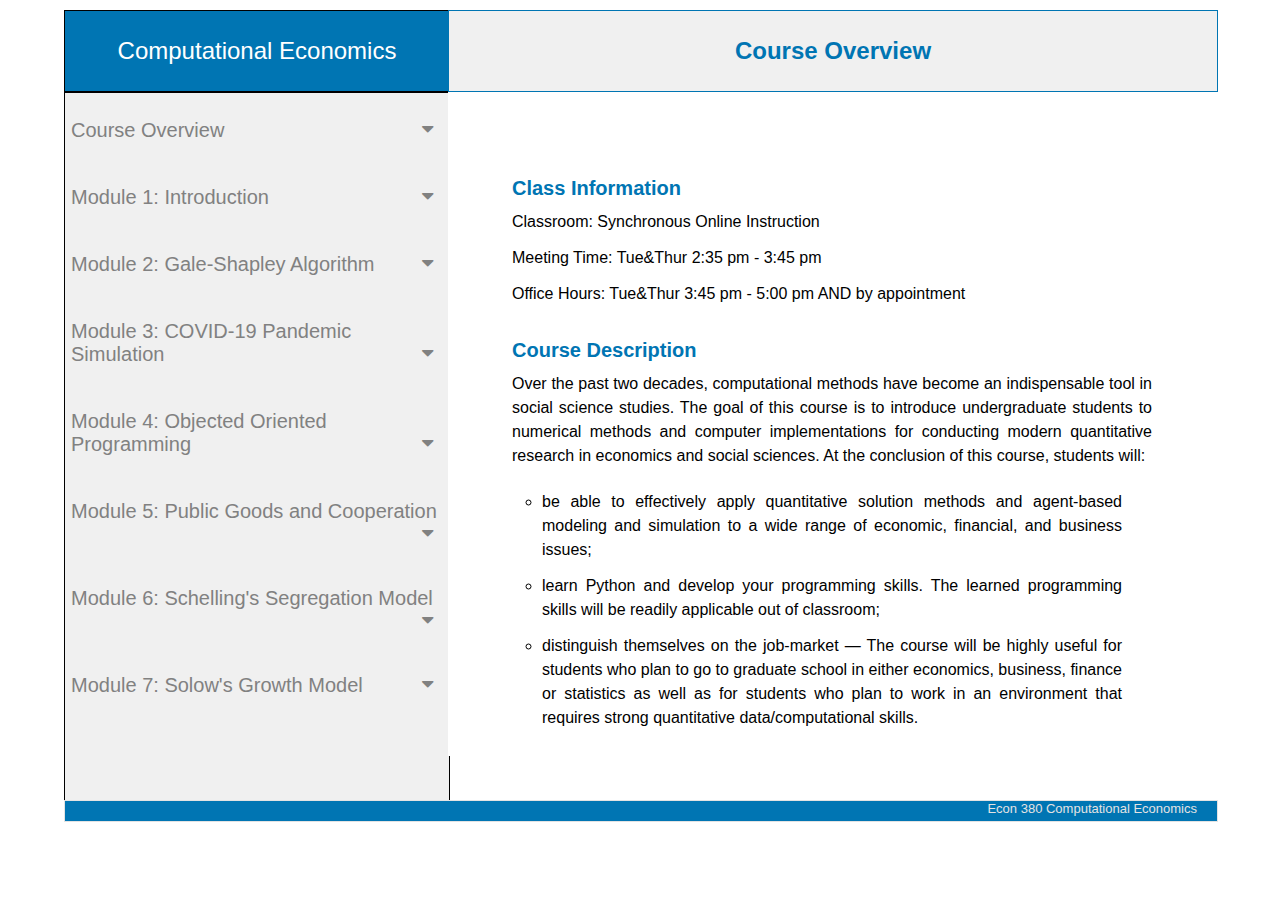
<file: index.html>
<!DOCTYPE html>
<html>
<head>
<meta name="viewport" content="width=device-width, initial-scale=1">
<link rel ="stylesheet" href="style/reset.css"/>
<link rel="stylesheet" href ="style/style3.css"/>
<link rel="stylesheet" href="https://cdnjs.cloudflare.com/ajax/libs/font-awesome/4.7.0/css/font-awesome.min.css">
</head>

<body>

<div class="container">

  <div class="lefttop">
  Computational Economics
  </div> <!-- end of leftop-->

  <div class="sidenav">
    <button class="dropdown-btn">Course Overview
      <i class="fa fa-caret-down"></i>
    </button>
    <div class="dropdown-container">
      <a href="#description">Course Description</a>
      <a href="#schedule">Schedule</a>
      <a href="#"> Download Syllabus</a>
    </div>
    <br></br>

    <button class="dropdown-btn">Module 1: Introduction
      <i class="fa fa-caret-down"></i>
    </button>
    <div class="dropdown-container">
      <a href= "modules/module1.html">Link 1-1</a>
      <a href="#">Link 1-2</a>
      <a href="#section3">Link 1-3</a>
    </div>
    <br></br>

    <button class="dropdown-btn">Module 2: Gale-Shapley Algorithm
      <i class="fa fa-caret-down"></i>
    </button>
    <div class="dropdown-container">
      <a href="#">Link 2-1</a>
      <a href="#">Link 2-2</a>
      <a href="#">Link 2-3</a>
    </div>
    <br></br>

    <button class="dropdown-btn"> Module 3: COVID-19 Pandemic Simulation
      <i class="fa fa-caret-down"></i>
    </button>
    <div class="dropdown-container">
      <a href="#">Link 3-1</a>
      <a href="#">Link 3-2</a>
      <a href="#">Link 3-3</a>
    </div>
    <br></br>

    <button class="dropdown-btn">Module 4: Objected Oriented Programming
      <i class="fa fa-caret-down"></i>
    </button>
    <div class="dropdown-container">
      <a href="#">Link 4-1</a>
      <a href="#">Link 4-2</a>
      <a href="#">Link 4-3</a>
    </div>
    <br></br>

    <button class="dropdown-btn">Module 5: Public Goods and Cooperation
      <i class="fa fa-caret-down"></i>
    </button>
    <div class="dropdown-container">
      <a href="#">Link 5-1</a>
      <a href="#">Link 5-2</a>
      <a href="#">Link 5-3</a>
    </div>
    <br></br>

    <button class="dropdown-btn">Module 6: Schelling's Segregation Model
      <i class="fa fa-caret-down"></i>
    </button>
    <div class="dropdown-container">
      <a href="#">Link 6-1</a>
      <a href="#">Link 6-2</a>
      <a href="#">Link 6-3</a>
    </div>
    <br></br>

    <button class="dropdown-btn">Module 7: Solow's Growth Model
      <i class="fa fa-caret-down"></i>
    </button>
    <div class="dropdown-container">
      <a href="#">Link 7-1</a>
      <a href="#">Link 7-2</a>
      <a href="#">Link 7-3</a>
    </div>
    <br></br>

  </div> <!--end of div sidenav-->


  <div class="righttop">
  Course Overview
  </div>


  <div class="maintext">
    <h2>Class Information</h2>
    <p>Classroom: Synchronous Online Instruction</p>
    <p>Meeting Time: Tue&Thur 2:35 pm - 3:45 pm</p>
    <p>Office Hours: Tue&Thur 3:45 pm - 5:00 pm AND by appointment</p>
    <p></p>
    <h2 id=description>Course Description</h2>
    <p>Over the past two decades, computational methods have become an
      indispensable tool in social science studies. The goal of this course is to
      introduce undergraduate students to numerical methods and computer
      implementations for conducting modern quantitative research in economics
      and social sciences. At the conclusion of this course, students will: </p>
    <p>  </p>

    <ul class="item">
        <li> be able to effectively apply quantitative solution methods and
          agent-based modeling and simulation to a wide range of economic,
          financial, and business issues;</li>
          <p></p>
        <li> learn Python and develop your programming skills. The learned
          programming skills will be readily applicable out of classroom;</li>
          <p></p>
        <li>distinguish themselves on the job-market —  The course will be highly
          useful for students who plan to go to graduate school in either economics,
           business, finance or statistics as well as for students who plan to work
            in an environment that requires strong quantitative data/computational
             skills.</li>
  </ul>
  <h2>Course Materials</h2>
  <ul class="item">
      <li><a style ="font-weight:bold;">Textbook:</a> There is no required text for
        this course. The lecture notes are fully self-contained.</li>
        <p></p>
      <li><a style ="font-weight:bold;"> Programming Software:</a> The course will
        focus on Python. Python is one of the most popular programming languages.
        It is open source (and therefore free)
        and platform independent. You will be required to complete your exercises
        in Python. Learning the basics in Python will help you learn R, Matlab,
        STATA, SAS, C++, Julia, or any other language you may prefer later.</li>
        <p></p>
      <li><a style ="font-weight:bold;"> Recommended Materials:</a></li>
      <p>While we will cover the basics of Python in the first two weeks of classes,
        I would recommend you to get familiar with Python and learn some of the basic
        programming techniques. The easiest way to install Python and all sorts of
        other useful packages for scientific computing is to install Python via the
        Anaconda distribution from: https://store.continuum.io/cshop/anaconda/.
        This is a simple one click installation process which works for Linux/Windows/Mac
        and it installs everything!</p>
        <p></p>
        <p>For those who are new to programming, I would recommend you the book Learn
          Python the hard way by Zed A. Shaw. This book is very friendly to new
          programmers and therefore should be a good start. This book is available
          for free at https://learnpythonthehardway.org/book/. It also comes with
          short video tutorials (10 -15 mins for each tutorial, free available at
          https://www.youtube.com/watch?v=F9kC70vhRnw). </p>
        <p></p>
        <p>Moreover, you can find many detailed and interactive tutorial practices
          from the book How to think like a computer scientists. by Allen Downey,
          Jeffrey Elkner and Chris Meyers. This book can help you gradually build
          confidence in programming. Again, both of the book and short video
          tutorials are available for free at
           https://runestone.academy/runestone/books/published/thinkcspy/index.html. </p>
        <p>
          I will also recommend Dr. Susan Athey’s paper “Machine Learning Methods
          Economists Should Know About” as a general advice. This paper listed some
          commonly used machine learning techniques in economic studies. The paper
          is available for download at https://www.gsb.stanford.edu/gsb-cmis/gsb-cmis-download-auth/476281.
        </p>

  </ul>
  <p></p>
  <p></p>
  <h2 id=schedule>Schedule</h2>
  <p></p>
  <p></p>
  <table>
    <tr>
      <th style ="font-weight:bold;"></th>
      <th style ="font-weight:bold;"></th>
    </tr>
    <tr>
      <th style ="font-weight:bold;">WEEK</th>
      <th style ="font-weight:bold;">CONTENTS</th>
    </tr>
    <tr>
      <td>Aug 25, Aug 27</td>
      <td>Welcome to Computational Economics</td>
    </tr>
    <tr>
      <td>Sep 01, Sep 03</td>
      <td>Stable matching problem and the Gale-Shapley Algorithm</td>
    </tr>
    <tr>
      <td>Sep 08, Sep 10</td>
      <td>Simulating the pademic of COVID-19</td>
    </tr>
    <tr>
      <td>Sep 15, Sep 17</td>
      <td>Object Oriented Programming</td>
    </tr>
    <tr>
      <td>Sep 22, Sep 24</td>
      <td>Agent-based simulation: Public goods and cooperation</td>
    </tr>
    <tr>
      <td>Sep 29, Oct 01</td>
      <td>Agent-based simulation: Schelling's Racial Segregation Model</td>
    </tr>
    <tr>
      <td>Oct 06, Oct 08</td>
      <td>Solow's Growth Model</td>
    </tr>
    <tr>
      <td>Oct 13, Oct 15</td>
      <td>Stock market data manipulation</td>
    </tr>
    <tr>
      <td>Oct 20, Oct 22</td>
      <td>Student Presentation: Research Proposal</td>
    </tr>
    <tr>
      <td>Oct 27, Oct 29</td>
      <td>How price moves? Time-series analysis</td>
    </tr>
    <tr>
      <td>Nov 03, Nov 05</td>
      <td>Predict price with tree-based model</td>
    </tr>
    <tr>
      <td>Nov 10, Nov 12</td>
      <td>Predict price with KNN and nerual network</td>
    </tr>
    <tr>
      <td>Nov 17, Nov 19</td>
      <td>Unsupervised machine learning</td>
    </tr>
    <tr>
      <td>Nov 24, Nov 26</td>
      <td>Thanksgiving holidays</td>
    </tr>
    <tr>
      <td>Dec 01, Dec 03</td>
      <td>Student Presentation: Final Project</td>
    </tr>
  </table>
  <p></p>
  <p></p>
  <p></p>
</div> <!--end of maintext -->

<footer>
  <a>Econ 380 Computational Economics</a>
</footer>

</div>  <!--end of container -->

<script>
/* Loop through all dropdown buttons to toggle between hiding and showing its dropdown content - This allows the user to have multiple dropdowns without any conflict */
var dropdown = document.getElementsByClassName("dropdown-btn");
var i;

for (i = 0; i < dropdown.length; i++) {
  dropdown[i].addEventListener("click", function() {
  this.classList.toggle("active");
  var dropdownContent = this.nextElementSibling;
  if (dropdownContent.style.display === "block") {
  dropdownContent.style.display = "none";
  } else {
  dropdownContent.style.display = "block";
  }
  });
}
</script>

</body>




</html>
</file>
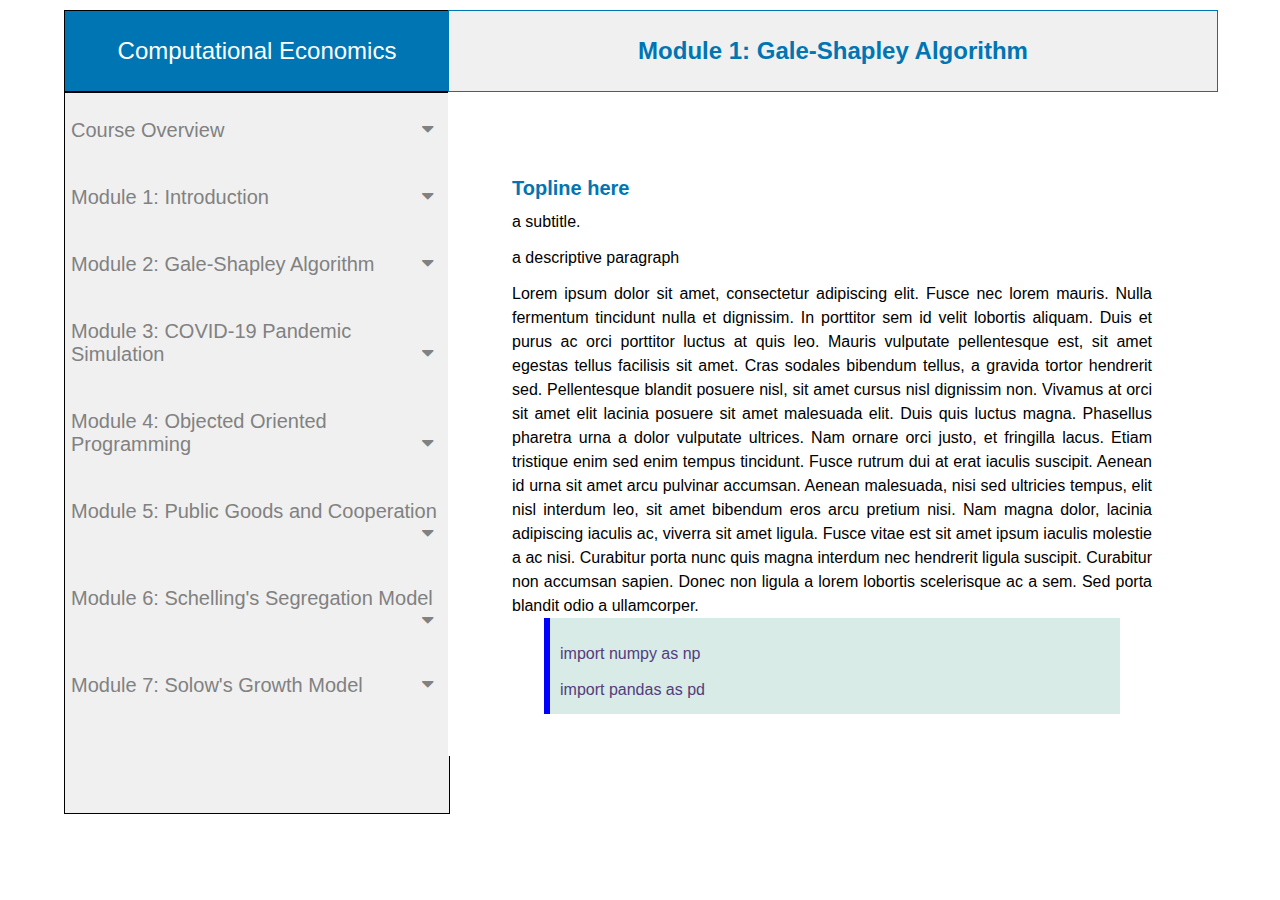
<file: modules/dfd.html>
<!DOCTYPE html>
<html>
<head>
<meta name="viewport" content="width=device-width, initial-scale=1">
<link rel ="stylesheet" href="../style/reset.css"/>
<link rel="stylesheet" href ="../style/style3.css"/>
<link rel="stylesheet" href="https://cdnjs.cloudflare.com/ajax/libs/font-awesome/4.7.0/css/font-awesome.min.css">
</head>
<body>
<div class="container">

<div class="lefttop">
Computational Economics
</div>



<div class="sidenav">
  <button class="dropdown-btn">Course Overview
    <i class="fa fa-caret-down"></i>
  </button>
  <div class="dropdown-container">
    <a href="../index.html">Course Description</a>
    <a href="#">Schedule</a>
    <a href="#"> Download Syllabus</a>
  </div>
  <br></br>

  <button class="dropdown-btn">Module 1: Introduction
    <i class="fa fa-caret-down"></i>
  </button>
  <div class="dropdown-container">
    <a href="#">Link 1-1</a>
    <a href="#">Link 1-2</a>
    <a href="#section3">Link 1-3</a>
  </div>
  <br></br>

  <button class="dropdown-btn">Module 2: Gale-Shapley Algorithm
    <i class="fa fa-caret-down"></i>
  </button>
  <div class="dropdown-container">
    <a href="#">Link 2-1</a>
    <a href="#">Link 2-2</a>
    <a href="#">Link 2-3</a>
  </div>
  <br></br>

  <button class="dropdown-btn"> Module 3: COVID-19 Pandemic Simulation
    <i class="fa fa-caret-down"></i>
  </button>
  <div class="dropdown-container">
    <a href="#">Link 3-1</a>
    <a href="#">Link 3-2</a>
    <a href="#">Link 3-3</a>
  </div>
  <br></br>

  <button class="dropdown-btn">Module 4: Objected Oriented Programming
    <i class="fa fa-caret-down"></i>
  </button>
  <div class="dropdown-container">
    <a href="#">Link 4-1</a>
    <a href="#">Link 4-2</a>
    <a href="#">Link 4-3</a>
  </div>
  <br></br>

  <button class="dropdown-btn">Module 5: Public Goods and Cooperation
    <i class="fa fa-caret-down"></i>
  </button>
  <div class="dropdown-container">
    <a href="#">Link 5-1</a>
    <a href="#">Link 5-2</a>
    <a href="#">Link 5-3</a>
  </div>
  <br></br>

  <button class="dropdown-btn">Module 6: Schelling's Segregation Model
    <i class="fa fa-caret-down"></i>
  </button>
  <div class="dropdown-container">
    <a href="#">Link 6-1</a>
    <a href="#">Link 6-2</a>
    <a href="#">Link 6-3</a>
  </div>
  <br></br>

  <button class="dropdown-btn">Module 7: Solow's Growth Model
    <i class="fa fa-caret-down"></i>
  </button>
  <div class="dropdown-container">
    <a href="#">Link 7-1</a>
    <a href="#">Link 7-2</a>
    <a href="#">Link 7-3</a>
  </div>
  <br></br>
</div><!--end of sidenav-->

<div class="righttop">
Module 1: Gale-Shapley Algorithm
</div>


<div class="maintext">
  <h2>Topline here</h2>
  <p>a subtitle.</p>
  <p>a descriptive paragraph</p>
  <p>  Lorem ipsum dolor sit amet, consectetur adipiscing elit. Fusce nec lorem mauris. Nulla fermentum tincidunt nulla et dignissim. In porttitor sem id velit lobortis aliquam. Duis et purus ac orci porttitor luctus at quis leo. Mauris vulputate pellentesque est, sit amet egestas tellus facilisis sit amet. Cras sodales bibendum tellus, a gravida tortor hendrerit sed. Pellentesque blandit posuere nisl, sit amet cursus nisl dignissim non.
Vivamus at orci sit amet elit lacinia posuere sit amet malesuada elit. Duis quis luctus magna. Phasellus pharetra urna a dolor vulputate ultrices. Nam ornare orci justo, et fringilla lacus. Etiam tristique enim sed enim tempus tincidunt. Fusce rutrum dui at erat iaculis suscipit. Aenean id urna sit amet arcu pulvinar accumsan. Aenean malesuada, nisi sed ultricies tempus, elit nisl interdum leo, sit amet bibendum eros arcu pretium nisi. Nam magna dolor, lacinia adipiscing iaculis ac, viverra sit amet ligula. Fusce vitae est sit amet ipsum iaculis molestie a ac nisi. Curabitur porta nunc quis magna interdum nec hendrerit ligula suscipit. Curabitur non accumsan sapien. Donec non ligula a lorem lobortis scelerisque ac a sem. Sed porta blandit odio a ullamcorper.
</p>

<div class="coding_block">
  <p>import numpy as np </p>
  <p>import pandas as pd </p>
</div>


</div>

<script>
/* Loop through all dropdown buttons to toggle between hiding and showing its dropdown content - This allows the user to have multiple dropdowns without any conflict */
var dropdown = document.getElementsByClassName("dropdown-btn");
var i;

for (i = 0; i < dropdown.length; i++) {
  dropdown[i].addEventListener("click", function() {
  this.classList.toggle("active");
  var dropdownContent = this.nextElementSibling;
  if (dropdownContent.style.display === "block") {
  dropdownContent.style.display = "none";
  } else {
  dropdownContent.style.display = "block";
  }
  });
}
</script>

</body>
</html>
</file>
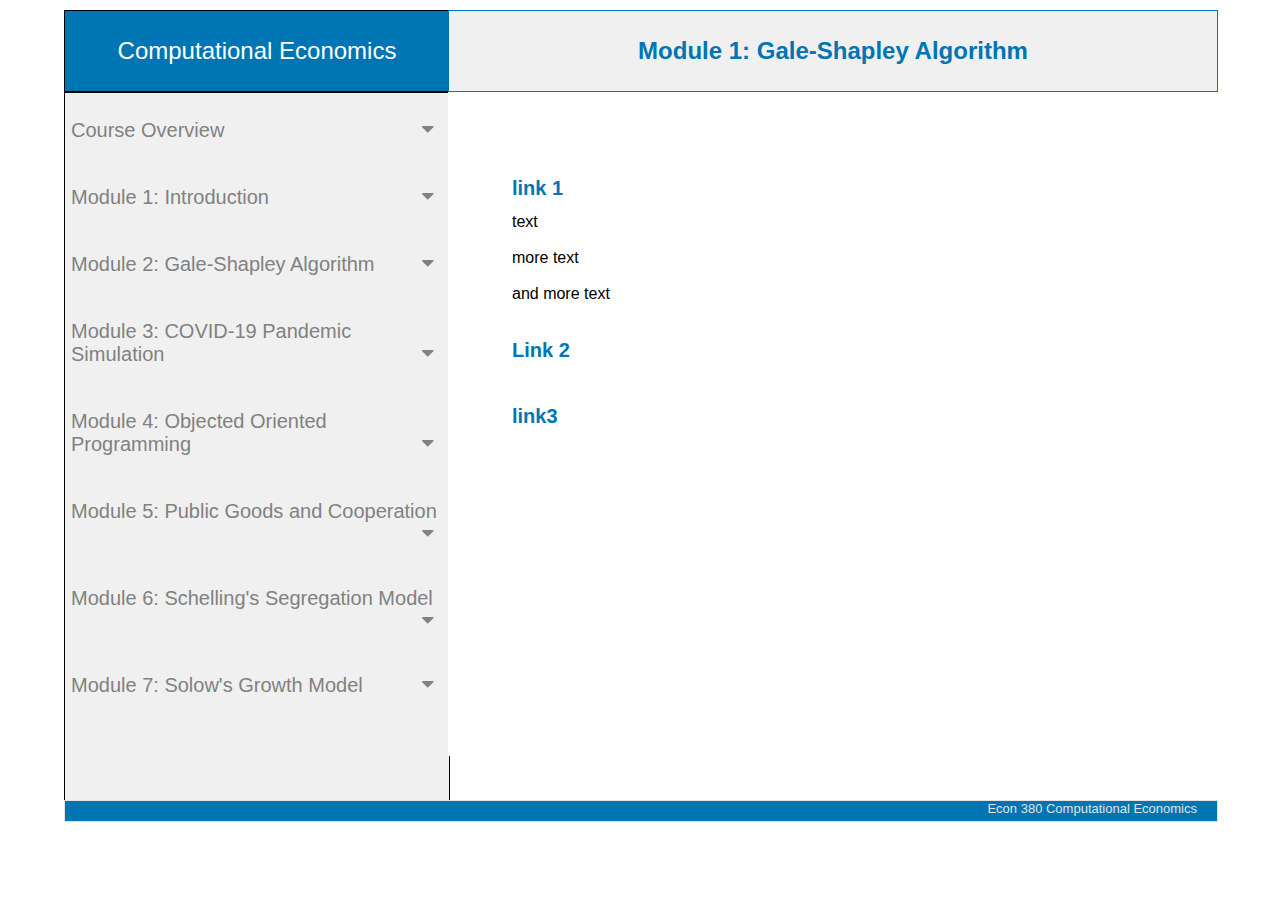
<file: modules/module1.html>
<!DOCTYPE html>
<html>
<head>
<meta name="viewport" content="width=device-width, initial-scale=1">
<link rel ="stylesheet" href="../style/reset.css"/>
<link rel="stylesheet" href ="../style/style3.css"/>
<link rel="stylesheet" href="https://cdnjs.cloudflare.com/ajax/libs/font-awesome/4.7.0/css/font-awesome.min.css">
</head>

<body>

<div class="container">

  <div class="lefttop">
  Computational Economics
  </div> <!-- end of leftop-->

  <div class="sidenav">
    <button class="dropdown-btn">Course Overview
      <i class="fa fa-caret-down"></i>
    </button>
    <div class="dropdown-container">
      <a href="../index.html#description">Course Description</a>
      <a href="#">Schedule</a>
      <a href="#"> Download Syllabus</a>
    </div>
    <br></br>

    <button class="dropdown-btn">Module 1: Introduction
      <i class="fa fa-caret-down"></i>
    </button>
    <div class="dropdown-container">
      <a href= "module1.html#link1">Link 1-1</a>
      <a href="#">Link 1-2</a>
      <a href="#section3">Link 1-3</a>
    </div>
    <br></br>

    <button class="dropdown-btn">Module 2: Gale-Shapley Algorithm
      <i class="fa fa-caret-down"></i>
    </button>
    <div class="dropdown-container">
      <a href="#">Link 2-1</a>
      <a href="#">Link 2-2</a>
      <a href="#">Link 2-3</a>
    </div>
    <br></br>

    <button class="dropdown-btn"> Module 3: COVID-19 Pandemic Simulation
      <i class="fa fa-caret-down"></i>
    </button>
    <div class="dropdown-container">
      <a href="#">Link 3-1</a>
      <a href="#">Link 3-2</a>
      <a href="#">Link 3-3</a>
    </div>
    <br></br>

    <button class="dropdown-btn">Module 4: Objected Oriented Programming
      <i class="fa fa-caret-down"></i>
    </button>
    <div class="dropdown-container">
      <a href="#">Link 4-1</a>
      <a href="#">Link 4-2</a>
      <a href="#">Link 4-3</a>
    </div>
    <br></br>

    <button class="dropdown-btn">Module 5: Public Goods and Cooperation
      <i class="fa fa-caret-down"></i>
    </button>
    <div class="dropdown-container">
      <a href="#">Link 5-1</a>
      <a href="#">Link 5-2</a>
      <a href="#">Link 5-3</a>
    </div>
    <br></br>

    <button class="dropdown-btn">Module 6: Schelling's Segregation Model
      <i class="fa fa-caret-down"></i>
    </button>
    <div class="dropdown-container">
      <a href="#">Link 6-1</a>
      <a href="#">Link 6-2</a>
      <a href="#">Link 6-3</a>
    </div>
    <br></br>

    <button class="dropdown-btn">Module 7: Solow's Growth Model
      <i class="fa fa-caret-down"></i>
    </button>
    <div class="dropdown-container">
      <a href="#">Link 7-1</a>
      <a href="#">Link 7-2</a>
      <a href="#">Link 7-3</a>
    </div>
    <br></br>

  </div> <!--end of div sidenav-->


  <div class="righttop">
  Module 1: Gale-Shapley Algorithm
  </div>


  <div class="maintext">
    <h2 id=link1>link 1</h2>
    <p>text</p>
    <p>more text</p>
    <p>and more text</p>
    <p></p>
    <h2>Link 2</h2>

    <p></p>
    <p></p>
    <h2>link3</h2>
    <p></p>
    <p></p>

  <p></p>
  <p></p>
  <p></p>
</div> <!--end of maintext -->

<footer>
  <a>Econ 380 Computational Economics</a>
</footer>

</div>  <!--end of container -->

<script>
/* Loop through all dropdown buttons to toggle between hiding and showing its dropdown content - This allows the user to have multiple dropdowns without any conflict */
var dropdown = document.getElementsByClassName("dropdown-btn");
var i;

for (i = 0; i < dropdown.length; i++) {
  dropdown[i].addEventListener("click", function() {
  this.classList.toggle("active");
  var dropdownContent = this.nextElementSibling;
  if (dropdownContent.style.display === "block") {
  dropdownContent.style.display = "none";
  } else {
  dropdownContent.style.display = "block";
  }
  });
}
</script>

</body>




</html>
</file>
<file: style/style3.css>
body{
    background-color:FFFFFF;
}

.container{
    width:90%;
    height:85%;
    background: #F0F0F0;
    margin: auto;
    position:relative;
    top:10px;
    overflow:auto;
    border-width: 1px;
    border-color: #000000;
    padding_border-bottom: 20px;
}


.lefttop{
height:80px;
width: 30%;
position:fixed;
display: block;
background-color: #0075B3;
font-family: Verdana, Geneva, sans-serif;
font-size: 24px;
color:#FFFFFF;
text-align: center;
line-height:80px;
border-style: solid;
border-width: 1px;
border-color: #000000;
}


.righttop{
margin-left: 30%; /* Same as the width of the sidenav */
font-size: 20px; /* Increased text to enable scrolling */
width: 60%;
height: 80px; /*same as the height of .lefttop*/
position:fixed;
display: block;
background-color: #F0F0F0;
font-size: 24px;
font-family: Verdana, Geneva, sans-serif;
font-weight: bold;
color:#0075B3;
text-align: center;
line-height:80px;
border-style: solid;
border-width: 1px;
}

/* Fixed sidenav, full height */
.sidenav {
  height: 700px; /* fixed position can scoll to the bottom, DO NOT USE 100%*/
  width: 30%;
  position: fixed;
  z-index: -1;
  top: 92px; /* top equal to .lefttop heigh+ container top margint*/
  background-color: #F0F0F0;
  overflow-y: scroll;
  overflow-x: hidden;
  padding-top: 20px;
  border-style: solid;
  border-width: 1px;
}

/* Style the sidenav links and the dropdown button */
.sidenav a, .dropdown-btn {
  padding: 6px 8px 6px 6px;
  text-decoration: none;
  font-size: 20px;
  color: #818181;
  display: block;
  border:none;
  background: none;
  width: 100%;
  text-align: left;
  cursor: pointer;
  outline: none;
  overflow-y: scroll;
}

/* On mouse-over */
.sidenav a:hover, .dropdown-btn:hover {
  color: #000000;
}

/* Main content */
.maintext {
  margin-left: 30%; /* Same as the width of the sidenav */
  height: 600px;
  width: 50%;

  background-color:#FFFFFF;
  font-size: 20px; /* Increased text to enable scrolling */
  position:fixed;
  display: block;
  top: 92px; /* top equal to .righttop height + container top margin*/
  position:fixed;
  overflow-y: scroll;
  padding-left: 5%;
  padding-right: 5%;
  padding-top:5%;
  text-align: justify;
  text-justify: inter-word;
}

/* Add an active class to the active dropdown button */
.active {
  background-color: #8DAED7;
  color: white;
}

/* Dropdown container (hidden by default). Optional: add a lighter background color and some left padding to change the design of the dropdown content */
.dropdown-container {
  display: none;
  background-color: #D5DFF6;
  padding-left: 8px;
}

/* Optional: Style the caret down icon */
.fa-caret-down {
  float: right;
  padding-right: 8px;
}

.coding_block{
  font-family: "Lato", sans-serif;
  border-left: 6px solid blue;
  background-color: #D8EBE6;
  color: #533d7d;
  padding-top:12px;
  padding-left: 10px;
  padding-bottom: 12px;
  margin-left: 5%;
  margin-right:5%;
}

table {
  border-collapse: collapse;
  width: 100%;
}

th, td {
  padding: 8px;
  text-align: left;
  border-bottom: 1px solid #ddd;
}

tr:hover {background-color:#f5f5f5;}

.maintext h1,h2,h3,h4,h5,h6 {
    padding-right:10px;
    padding-top:10px;
}


h1{
    font-family: Verdana, Geneva, sans-serif;
    font-size:24px;
    padding-top:0px;
}

h2{
    font-family: Verdana, Geneva, sans-serif;
    font-size:22x;
    padding-top:22px;
    font-weight:bold;
    color:#0075B3;
}

p {
  font-family: Verdana, Geneva, sans-serif;
  font-size:16px;
  padding-top:12px;
  line-height: 1.5;
}

ul.item{
    font-family:Verdana, Geneva, sans-serif;
    font-size:16px;
    line-height:150%;

    padding-left:30px;
    padding-right:30px;
    padding-top:10px;
    padding-bottom:10px;
    list-style-type: circle;
}

footer{
    position:fixed;
    margin-left: 0%; /* Same as the width of the sidenav */
    margin-top:790px;
    margin-bottom: 10%;
    font-size: 20px; /* Increased text to enable scrolling */
    width: 90%;
    height: 20px; /*same as the height of .lefttop*/;
    background-color:#0075B3;
    float:left;
    z-index: 1;
    color:#E3E3E3;
    text-align: right;
    font-family:Verdana, Geneva, sans-serif;
    font-size:small;
    border-style: solid;
    border-width: 1px;
    border-style: solid;
    border-width: 1px;
}

footer a {
    padding-right:20px;
    vertical-align:middle;
}
</file>
